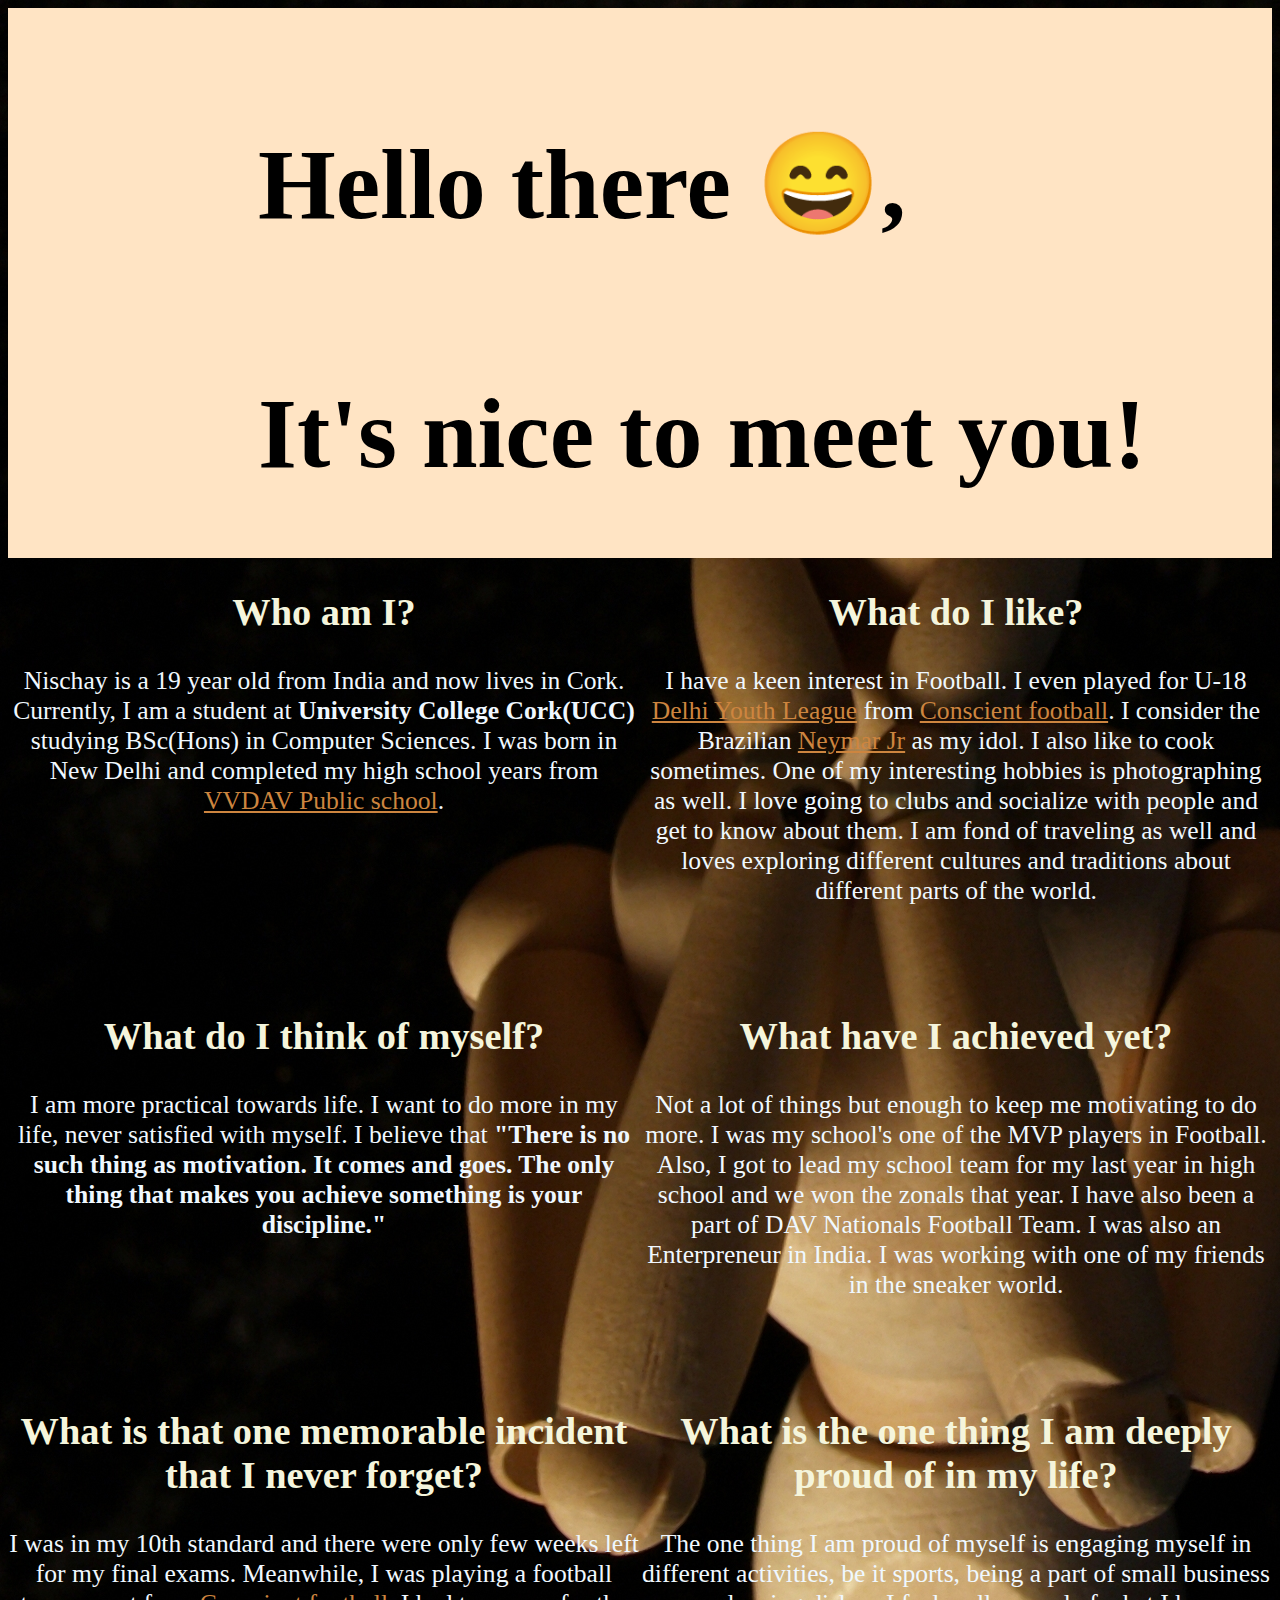
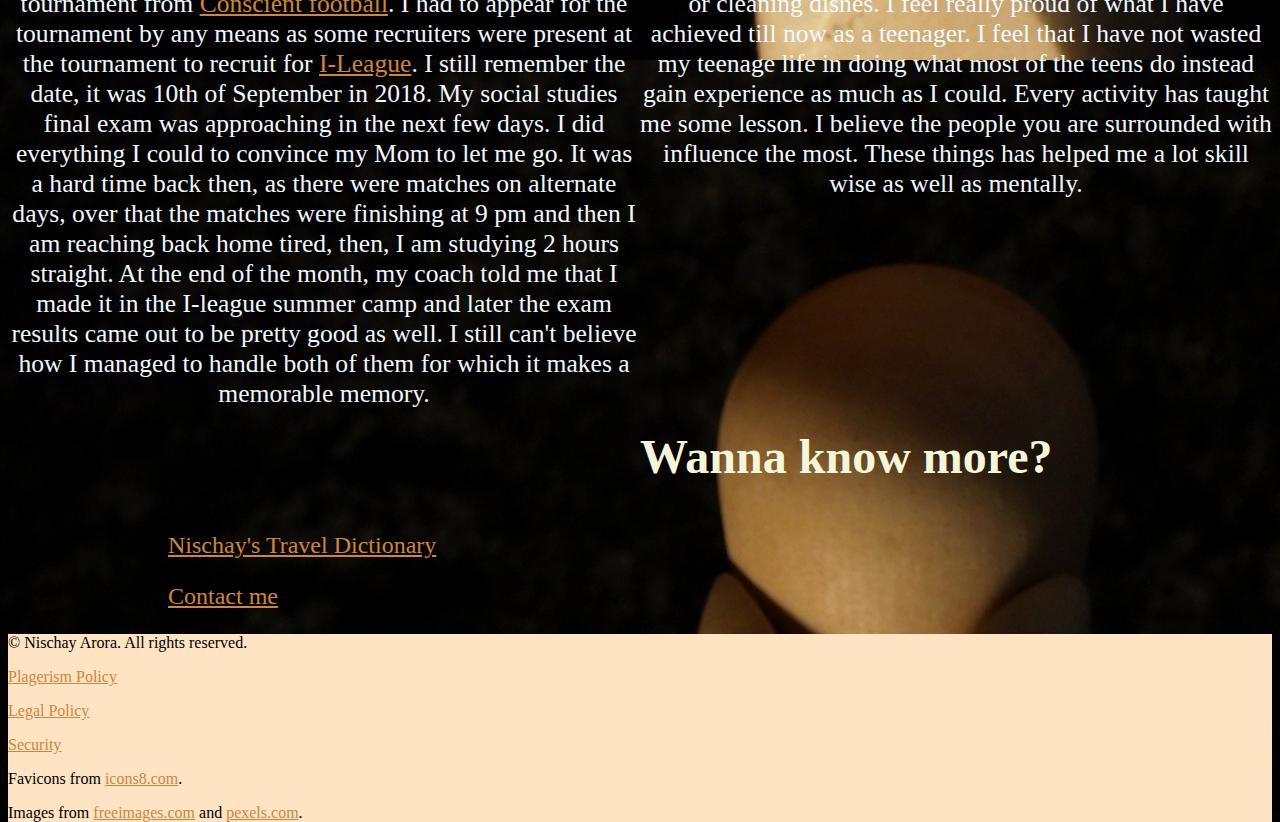
<file: index.html>
<!DOCTYPE html>
<html lang="en">

<head>
    <meta charset="utf-8" />
    <title>Nischay Arora</title>
    <link rel="stylesheet" href="index.css" />
    <link rel="stylesheet" media="screen" href="https://fontlibrary.org//face/spotcookie-regular" type="text/css" />
    <link rel="icon" href="favicon.png" />
    <meta name="viewport" content="initial-scale=1.0, width=device-width" />

</head>

<body>
    <section id="header">
        <h1>Hello there &#128516,</h1>
        <h1>It's nice to meet you!</h1>
    </section>

    <main>
        <section id="column">
            <h2>Who am I?</h2>
            <p>
                Nischay is a 19 year old from India and now lives in Cork. Currently, I am a student at <b>University
                    College Cork(UCC)</b> studying BSc(Hons) in Computer Sciences. I was born in New Delhi and
                completed my high school years from <a href="https://vvdav.org">VVDAV Public school</a>.
            </p>
        </section>

        <section id="column">
            <h2>What do I like?</h2>
            <p>I have a keen interest in Football. I even played for U-18 <a href="www.delhiyouthleague.com">Delhi
                    Youth League</a> from <a href="https://www.conscientfootball.com/">Conscient football</a>. I
                consider the Brazilian <a href="https://en.wikipedia.org/wiki/Neymar">Neymar Jr</a> as my idol. I also
                like to cook sometimes. One of my interesting hobbies is photographing as well. I love going to clubs
                and socialize with people and get to know about them. I am fond of traveling
                as well and loves exploring different cultures and
                traditions about different parts of the world.
            </p>
        </section>

        <section id="column">
            <h2>What do I think of myself?</h2>
            <p>I am more practical towards life. I want to do more in my life, never
                satisfied with myself. I believe that <strong>"There is no such thing as motivation. It comes and goes.
                    The only thing that makes you achieve something is your discipline."</strong>
            </p>
        </section>
        <section id="column">
            <h2>What have I achieved yet?</h2>
            <p>Not a lot of things but enough to keep me motivating to do more. I was my school's one of the MVP players
                in
                Football. Also, I got to lead my school team for my last year in high school and we won the zonals that
                year. I have also been a part of DAV Nationals Football Team. I was also an Enterpreneur in India. I was
                working with one of my friends in the sneaker world. </p>
        </section>

        <section id="column">
            <h2>What is that one memorable incident that I never forget?</h2>
            <p>I was in my 10th standard and there were only few weeks left for my final exams. Meanwhile, I was playing
                a football tournament from <a href="https://www.conscientfootball.com/">Conscient football</a>. I had to
                appear for the tournament by any means as some recruiters were present at the tournament to recruit for
                <a href="https://i-league.org/">I-League</a>. I still remember the date, it was 10th of September in
                2018. My social studies final exam was approaching in the next few days. I did everything I could to
                convince my Mom to let me go. It was a hard time back then, as there were matches on alternate days,
                over that the
                matches were finishing at 9 pm and then I am reaching back home tired, then, I am studying 2 hours
                straight. At the end of the month, my coach told me that I made it in the I-league summer camp and
                later the exam results came out to be pretty good as well. I still can't believe how I managed to handle
                both of them for which it makes a memorable memory.
            </p>
        </section>

        <section id="column">
            <h2>What is the one thing I am deeply proud of in my life?</h2>
            <p> The one thing I am proud of myself is engaging myself in different activities, be it sports, being a
                part of small business or cleaning dishes. I feel really proud of what I have achieved till now as a
                teenager. I feel that I have
                not wasted my teenage life in doing what most of the teens do instead gain experience as much as I
                could. Every activity has taught me some lesson. I believe the people
                you are surrounded with influence the most. These things has helped me a lot skill wise as well as
                mentally.
            </p>
        </section>
    </main>

    <nav>
        <h3>Wanna know more?</h3>
        <p>
            <a href="travelex.html">Nischay's Travel Dictionary</a>
        </p>

        <p>
            <a href="contact.html">Contact me</a>
        </p>
    </nav>

    <footer>
        <p>
            &copy; Nischay Arora. All rights reserved.
        </p>
        <p>
            <a href="https://www.uccsu.ie/can-we-help/education/plagerism-policy/#toggle-id-1">Plagerism Policy</a>
        </p>

        <p>
            <a href="https://www.ucc.ie/en/legal/">Legal Policy</a>
        </p>

        <p>
            <a href="https://www.gov.ie/en/publication/8994a-national-cyber-security-strategy/#">Security</a>
        </p>

        <p>Favicons from <a href="https://icons8.com/">icons8.com</a>.</p>

        <p>Images from <a href="https://www.freeimages.com/">freeimages.com</a> and <a
                href="https://www.pexels.com/search/free%20images/">pexels.com</a>.</p>
    </footer>
</body>

</html>
</file>
<file: index.css>
html{
    background-image: url("hello.jpg");
    background-position: center;
    background-size:fixed;
    background-color: grey;
    font-family:'SpotCookieRegular';
    width: auto;
    height: 100em;
}


/* header */

#header{
    display: flex;
    flex-wrap: wrap;
    font-size: 50px;
    padding-left: 5em; 
    padding-bottom: -2em;
    padding-top: 1em;
    color:black;
    background-color: bisque;
    text-align: center;
    align-items: baseline;
}



/* nav */
nav{
    padding-left: 10em;
    color: beige;
}

nav h3{
    font-size: 3em;
}

nav p{
    font-size: 1.5em;
}

/* body */

#column{
    float:left;
    width: 50%;
    font-size: 1.6em;
    margin-bottom: 2em;
}

#column p{
    width: 100%;
    text-align: center;
    color: aliceblue;
} 

#column h2{
    display: flex;
    justify-content: space-evenly;
    text-align: center;
    color: beige;
}

#column + #column + #column + #column + #column + #column{
    padding-bottom: 6em;
}

a:link { 
    color: peru;
}

a:visited{
    color: peru;
}
            
a:hover {
    color: palevioletred;
}

/* footer */
footer{
    color: black;
    background-color: bisque;
    width: 100%;
    font-size: 1em;
}
</file>
